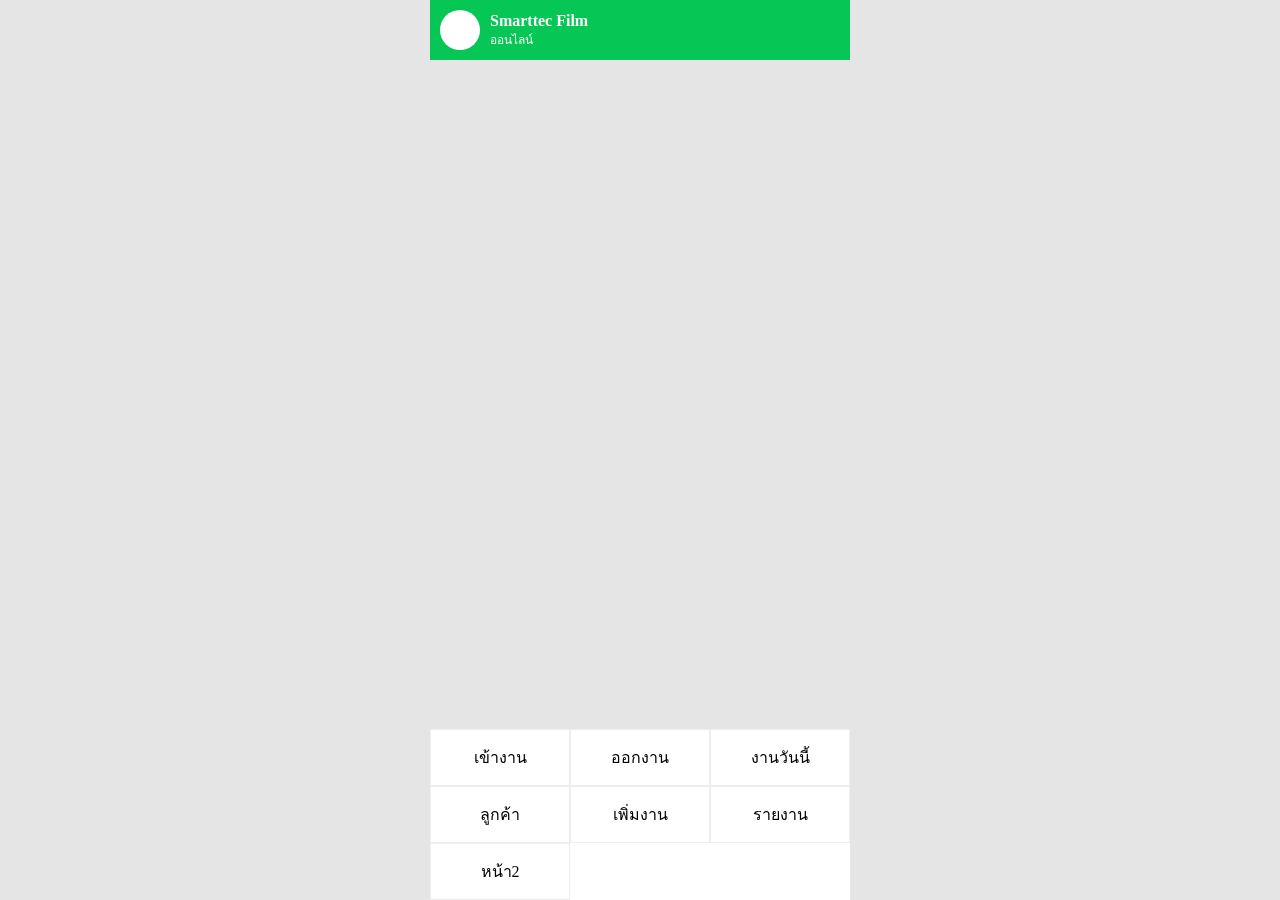
<file: index.html>
<!DOCTYPE html>
<html lang="th">
<head>
<meta charset="UTF-8">
<meta name="viewport" content="width=device-width, initial-scale=1.0">
<title>Smarttec LINE UI</title>
<link rel="stylesheet" href="style.css">
</head>
<body>

<div class="app">

  <!-- Header -->
  <div class="header">
    <div class="avatar"></div>
    <div>
      <div class="name">Smarttec Film</div>
      <div class="status">ออนไลน์</div>
    </div>
  </div>

  <!-- Chat -->
  <div id="chat" class="chat"></div>

  <!-- Typing -->
  <div id="typing" class="typing">กำลังพิมพ์...</div>

  <!-- Rich Menu -->
  <div class="menu-container">
    <div id="menu" class="menu"></div>
  </div>

</div>

<script src="app.js"></script>
</body>
</html>
</file>
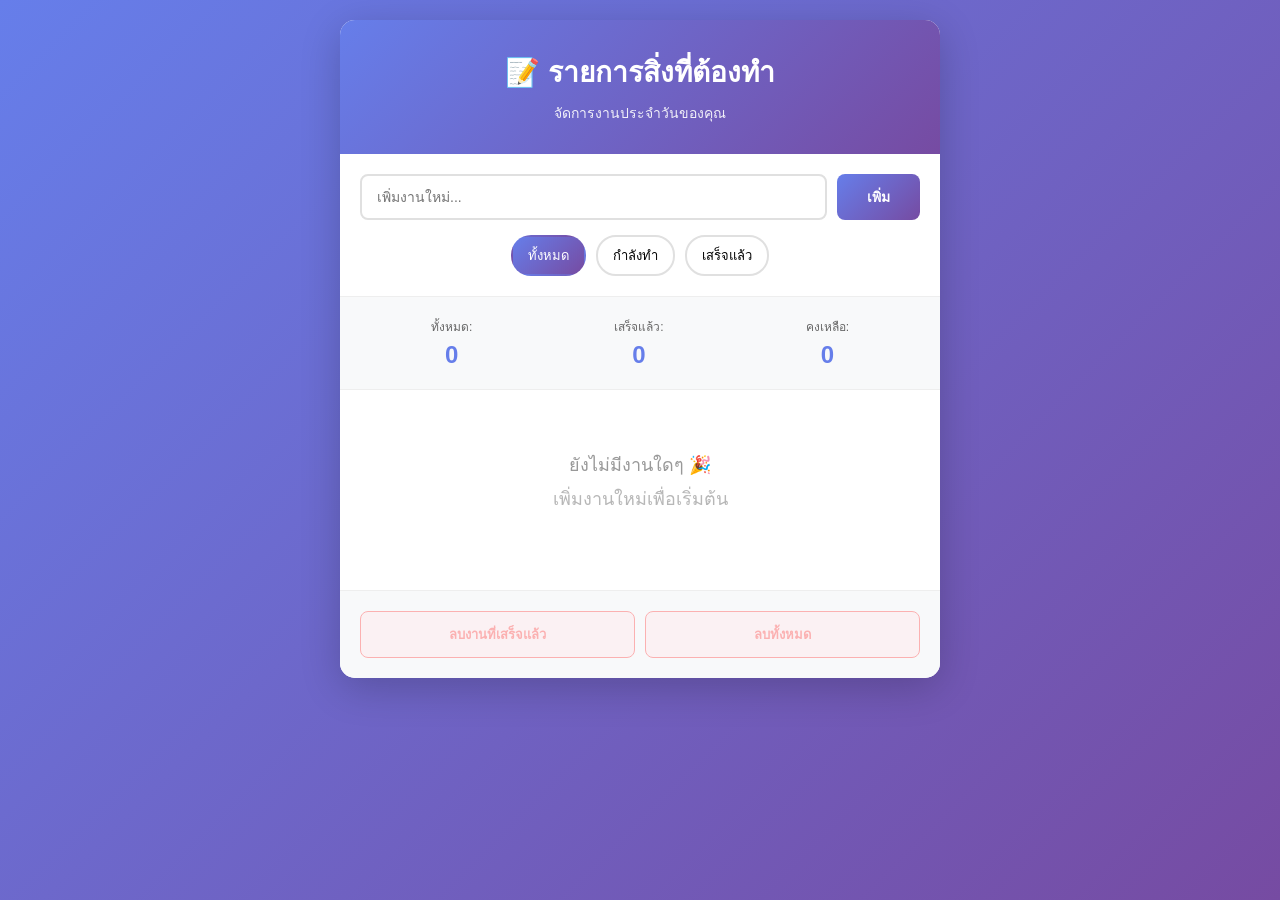
<file: todo-list.html>
<!DOCTYPE html>
<html lang="th">
<head>
    <meta charset="UTF-8">
    <meta name="viewport" content="width=device-width, initial-scale=1.0">
    <title>To-Do List Application</title>
    <link rel="stylesheet" href="todo-style.css">
</head>
<body>
    <div class="container">
        <div class="todo-app">
            <!-- Header -->
            <div class="header">
                <h1>📝 รายการสิ่งที่ต้องทำ</h1>
                <p class="subtitle">จัดการงานประจำวันของคุณ</p>
            </div>

            <!-- Input Section -->
            <div class="input-section">
                <div class="input-group">
                    <input 
                        type="text" 
                        id="todoInput" 
                        placeholder="เพิ่มงานใหม่..." 
                        class="input-field"
                    >
                    <button id="addBtn" class="add-btn">เพิ่ม</button>
                </div>
                <div class="filter-buttons">
                    <button class="filter-btn active" data-filter="all">ทั้งหมด</button>
                    <button class="filter-btn" data-filter="active">กำลังทำ</button>
                    <button class="filter-btn" data-filter="completed">เสร็จแล้ว</button>
                </div>
            </div>

            <!-- Stats Section -->
            <div class="stats">
                <div class="stat-item">
                    <span class="stat-label">ทั้งหมด:</span>
                    <span id="totalCount" class="stat-value">0</span>
                </div>
                <div class="stat-item">
                    <span class="stat-label">เสร็จแล้ว:</span>
                    <span id="completedCount" class="stat-value">0</span>
                </div>
                <div class="stat-item">
                    <span class="stat-label">คงเหลือ:</span>
                    <span id="remainingCount" class="stat-value">0</span>
                </div>
            </div>

            <!-- Todo List -->
            <div class="todo-list-container">
                <ul id="todoList" class="todo-list"></ul>
                <div id="emptyState" class="empty-state">
                    <p>ยังไม่มีงานใดๆ 🎉</p>
                    <p class="empty-subtitle">เพิ่มงานใหม่เพื่อเริ่มต้น</p>
                </div>
            </div>

            <!-- Action Buttons -->
            <div class="action-buttons">
                <button id="clearCompletedBtn" class="action-btn danger">ลบงานที่เสร็จแล้ว</button>
                <button id="clearAllBtn" class="action-btn danger">ลบทั้งหมด</button>
            </div>
        </div>
    </div>

    <script src="todo-app.js"></script>
</body>
</html>
</file>
<file: style.css>
body {
  margin: 0;
  font-family: -apple-system, BlinkMacSystemFont;
  background: #e5e5e5;
}

.app {
  max-width: 420px;
  margin: auto;
  background: white;
  height: 100vh;
  display: flex;
  flex-direction: column;
}

/* Header */
.header {
  display: flex;
  align-items: center;
  padding: 10px;
  background: #06C755;
  color: white;
}

.avatar {
  width: 40px;
  height: 40px;
  background: white;
  border-radius: 50%;
  margin-right: 10px;
}

.name { font-weight: bold; }
.status { font-size: 12px; }

/* Chat */
.chat {
  flex: 1;
  overflow-y: auto;
  padding: 10px;
  background: #e5e5e5;
}

.msg {
  display: flex;
  margin: 5px 0;
}

.msg.user { justify-content: flex-end; }

.bubble {
  max-width: 70%;
  padding: 10px;
  border-radius: 18px;
  position: relative;
}

.user .bubble {
  background: #06C755;
  color: white;
}

.bot .bubble {
  background: white;
}

.time {
  font-size: 10px;
  margin-top: 2px;
}

/* Typing */
.typing {
  padding: 5px 10px;
  font-size: 12px;
  display: none;
}

/* Menu */
.menu-container {
  overflow-x: auto;
  background: #fff;
}

.menu {
  display: flex;
  width: 200%;
}

.page {
  width: 100%;
  display: grid;
  grid-template-columns: repeat(3, 1fr);
}

.btn {
  padding: 15px;
  border: 1px solid #eee;
  text-align: center;
}
</file>
<file: todo-style.css>
* {
    margin: 0;
    padding: 0;
    box-sizing: border-box;
}

body {
    font-family: -apple-system, BlinkMacSystemFont, 'Segoe UI', 'Roboto', 'Oxygen',
        'Ubuntu', 'Cantarell', 'Fira Sans', 'Droid Sans', 'Helvetica Neue',
        sans-serif;
    background: linear-gradient(135deg, #667eea 0%, #764ba2 100%);
    min-height: 100vh;
    padding: 20px;
}

.container {
    max-width: 600px;
    margin: 0 auto;
}

.todo-app {
    background: white;
    border-radius: 15px;
    box-shadow: 0 10px 40px rgba(0, 0, 0, 0.2);
    overflow: hidden;
}

/* Header */
.header {
    background: linear-gradient(135deg, #667eea 0%, #764ba2 100%);
    color: white;
    padding: 30px 20px;
    text-align: center;
}

.header h1 {
    font-size: 28px;
    margin-bottom: 8px;
}

.subtitle {
    font-size: 14px;
    opacity: 0.9;
}

/* Input Section */
.input-section {
    padding: 20px;
    border-bottom: 1px solid #eee;
}

.input-group {
    display: flex;
    gap: 10px;
    margin-bottom: 15px;
}

.input-field {
    flex: 1;
    padding: 12px 15px;
    border: 2px solid #e0e0e0;
    border-radius: 8px;
    font-size: 14px;
    transition: border-color 0.3s;
}

.input-field:focus {
    outline: none;
    border-color: #667eea;
}

.add-btn {
    padding: 12px 30px;
    background: linear-gradient(135deg, #667eea 0%, #764ba2 100%);
    color: white;
    border: none;
    border-radius: 8px;
    font-size: 14px;
    font-weight: 600;
    cursor: pointer;
    transition: transform 0.2s, box-shadow 0.2s;
}

.add-btn:hover {
    transform: translateY(-2px);
    box-shadow: 0 5px 15px rgba(102, 126, 234, 0.4);
}

.add-btn:active {
    transform: translateY(0);
}

/* Filter Buttons */
.filter-buttons {
    display: flex;
    gap: 10px;
    justify-content: center;
}

.filter-btn {
    padding: 8px 15px;
    border: 2px solid #e0e0e0;
    background: white;
    border-radius: 20px;
    font-size: 13px;
    cursor: pointer;
    transition: all 0.3s;
}

.filter-btn:hover {
    border-color: #667eea;
    color: #667eea;
}

.filter-btn.active {
    background: linear-gradient(135deg, #667eea 0%, #764ba2 100%);
    color: white;
    border-color: transparent;
}

/* Stats */
.stats {
    display: flex;
    justify-content: space-around;
    padding: 20px;
    background: #f8f9fa;
    border-bottom: 1px solid #eee;
}

.stat-item {
    text-align: center;
}

.stat-label {
    display: block;
    font-size: 12px;
    color: #666;
    margin-bottom: 5px;
}

.stat-value {
    display: block;
    font-size: 24px;
    font-weight: bold;
    color: #667eea;
}

/* Todo List Container */
.todo-list-container {
    min-height: 200px;
    max-height: 400px;
    overflow-y: auto;
    padding: 20px;
}

.todo-list {
    list-style: none;
}

/* Todo Item */
.todo-item {
    display: flex;
    align-items: center;
    padding: 15px;
    background: #f8f9fa;
    border-radius: 8px;
    margin-bottom: 10px;
    transition: all 0.3s;
    animation: slideIn 0.3s ease;
}

@keyframes slideIn {
    from {
        opacity: 0;
        transform: translateX(-20px);
    }
    to {
        opacity: 1;
        transform: translateX(0);
    }
}

.todo-item:hover {
    background: #f0f0f0;
    box-shadow: 0 2px 8px rgba(0, 0, 0, 0.1);
}

.todo-item.completed {
    opacity: 0.6;
}

.todo-item.completed .todo-text {
    text-decoration: line-through;
    color: #999;
}

.checkbox {
    width: 20px;
    height: 20px;
    margin-right: 15px;
    cursor: pointer;
    accent-color: #667eea;
}

.todo-text {
    flex: 1;
    font-size: 15px;
    color: #333;
    word-break: break-word;
}

.todo-date {
    font-size: 12px;
    color: #999;
    margin-right: 10px;
}

.delete-btn {
    padding: 6px 12px;
    background: #ff6b6b;
    color: white;
    border: none;
    border-radius: 5px;
    font-size: 12px;
    cursor: pointer;
    transition: all 0.3s;
}

.delete-btn:hover {
    background: #ff5252;
    transform: scale(1.05);
}

/* Empty State */
.empty-state {
    text-align: center;
    padding: 40px 20px;
    color: #999;
}

.empty-state p {
    font-size: 18px;
    margin-bottom: 5px;
}

.empty-subtitle {
    font-size: 14px;
    opacity: 0.7;
}

/* Action Buttons */
.action-buttons {
    display: flex;
    gap: 10px;
    padding: 20px;
    border-top: 1px solid #eee;
    background: #f8f9fa;
}

.action-btn {
    flex: 1;
    padding: 12px 20px;
    border: none;
    border-radius: 8px;
    font-size: 13px;
    font-weight: 600;
    cursor: pointer;
    transition: all 0.3s;
}

.action-btn.danger {
    background: #ffebee;
    color: #ff6b6b;
    border: 1px solid #ff6b6b;
}

.action-btn.danger:hover {
    background: #ff6b6b;
    color: white;
    transform: translateY(-2px);
}

.action-btn:disabled {
    opacity: 0.5;
    cursor: not-allowed;
}

/* Scrollbar */
.todo-list-container::-webkit-scrollbar {
    width: 6px;
}

.todo-list-container::-webkit-scrollbar-track {
    background: #f1f1f1;
}

.todo-list-container::-webkit-scrollbar-thumb {
    background: #667eea;
    border-radius: 3px;
}

.todo-list-container::-webkit-scrollbar-thumb:hover {
    background: #764ba2;
}

/* Responsive */
@media (max-width: 480px) {
    .header h1 {
        font-size: 24px;
    }

    .input-group {
        flex-direction: column;
    }

    .filter-buttons {
        flex-wrap: wrap;
    }

    .stats {
        flex-direction: column;
        gap: 15px;
    }

    .action-buttons {
        flex-direction: column;
    }

    .todo-item {
        flex-wrap: wrap;
    }

    .delete-btn {
        margin-top: 10px;
        flex: 1;
    }
}
</file>
